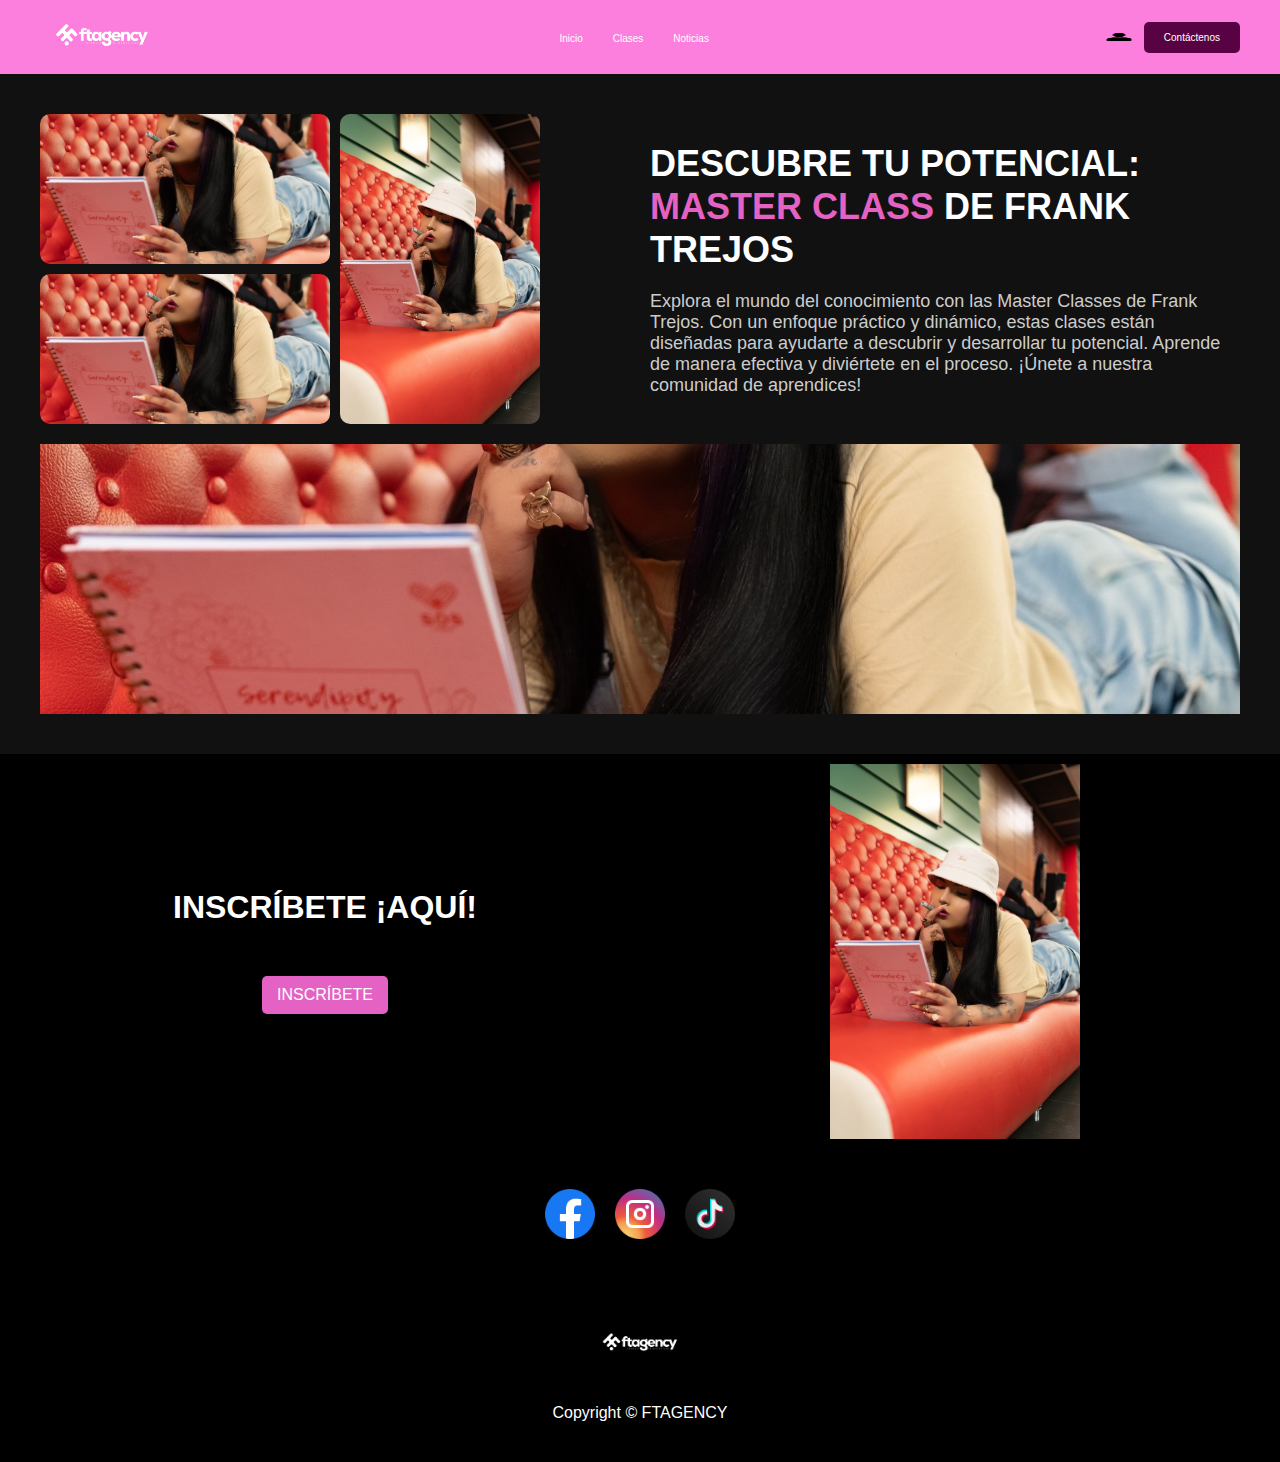
<file: index.html>
<!DOCTYPE html>
<html lang="es">
<head>
    <meta charset="UTF-8">
    <meta name="viewport" content="width=device-width, initial-scale=1.0">
    <title>Master Class</title>
    <link rel="stylesheet" href="styles.css">
    <style>
        /* Estilos para el menú desplegable */
        .dropdown {
            position: relative;
            display: inline-block;
        }
        .dropdown-content {
            display: none;
            position: absolute;
            background-color: #f9f9f9;
            min-width: 160px;
            box-shadow: 0px 8px 16px 0px rgba(0,0,0,0.2);
            z-index: 1;
        }
        .dropdown-content a {
            color: black;
            padding: 12px 16px;
            text-decoration: none;
            display: block;
        }
        .dropdown-content a:hover {
            background-color: #f1f1f1;
        }
        .dropdown:hover .dropdown-content {
            display: block;
        }
    </style>
</head>
<body>

    <!-- Header principal -->
    <header class="main-header">
        <div class="logo">
            <img src="ftagencyeblanco.png" alt="Logo de la página">
        </div>
        <nav class="navigation">
            <ul>
                <li><a href="#">Inicio</a></li>
                <li><a href="clases.html">Clases</a></li>
                <li><a href="#">Noticias</a></li>
            </ul>
        </nav>
        <div class="header-icons">
            <div class="header-icons">
                <div class="dropdown">
                    <a href="#" class="profile-icon" id="profileLink">
                        <img src="profile_picture_user_icon_153847.webp" alt="Perfil" style="width: 30px; height: 30px;">
                    </a>
                    <div class="dropdown-content" id="dropdownMenu">
                        <a href="#" id="loginOption" onclick="toggleLogin()">Iniciar sesión</a>
                        <a href="#" id="logoutOption" style="display:none;" onclick="logout()">Cerrar sesión</a>
                        <a href="perfil.html" id="profileOption" style="display:none;">Perfil</a>
                    </div>
                </div>
                <a href="#" class="contact-button">Contáctenos</a>
            </div>
        </div>
    </header>

    <!-- Sección Master Class -->
    <section class="masterclass-section">
        <div class="masterclass-grid">
            <div class="small-images">
                <img src="Facetune_30-03-2024-18-42-16.JPG" alt="Estudiante tomando notas" class="small-image">
                <img src="Facetune_30-03-2024-18-42-16.JPG" alt="Estudiante tomando notas" class="small-image">
                <img src="Facetune_30-03-2024-18-42-16.JPG" alt="Estudiante escribiendo" class="small-image">
            </div>
            <div class="text-section">
                <h1>DESCUBRE TU POTENCIAL: <span class="highlight">MASTER CLASS</span> DE FRANK TREJOS</h1>
                <p>Explora el mundo del conocimiento con las Master Classes de Frank Trejos. Con un enfoque práctico y dinámico, estas clases están diseñadas para ayudarte a descubrir y desarrollar tu potencial. Aprende de manera efectiva y diviértete en el proceso. ¡Únete a nuestra comunidad de aprendices!</p>
            </div>
            <div class="large-image">
                <img src="Facetune_30-03-2024-18-42-16.JPG" alt="Estudiante tomando notas" class="main-image">
            </div>
        </div>
    </section>

    <!-- Nueva Sección con imagen a la derecha y botón -->
    <section class="enroll-section">
        <div class="text-section1">
            <h1>INSCRÍBETE ¡AQUÍ!</h1>
            <button class="contact-button1">INSCRÍBETE</button>
        </div>
        <div class="image1-container">
            <img src="Facetune_30-03-2024-18-42-16.JPG" alt="incite" class="image1">
        </div>
    </section>

    <section class="derechos-section">
        <div class="iconos">
            <a href="https://www.instagram.com/franktrejoss/">
                 <img src="facebook_logo_icon_147291.png" alt="Icono 1" class="icono">
            </a>
            <a href="https://www.instagram.com/franktrejoss/">
                <img src="1491580635-yumminkysocialmedia26_83102.png" alt="Icono 2" class="icono">
            </a>
            <a href="https://www.instagram.com/franktrejoss/">
                <img src="tiktok_logo_icon_186896.png" alt="Icono 3" class="icono">
            </a>
        </div>
        <p class="correo-texto">contacto@ftagency.com</p>
        <div class="logo-masterclass">
            <img src="ftagencyeblanco.png" alt="Logo Masterclass">
        </div>
        <p class="copyright-texto">Copyright © FTAGENCY</p>
    </section>

    <script>
        function toggleLogin() {
            const isLoggedIn = localStorage.getItem('isLoggedIn');
            const userRole = localStorage.getItem('userRole');

            if (isLoggedIn === 'true') {
                if (userRole === 'admin') {
                    window.location.href = 'admin.html';
                } else {
                    window.location.href = 'perfil.html';
                }
            } else {
                window.location.href = 'login.html';
            }
        }

        function logout() {
            localStorage.setItem('isLoggedIn', 'false');
            localStorage.removeItem('userRole');
            updateProfileOptions();
            window.location.reload(); // Recargar la página después de cerrar sesión
        }

        function updateProfileOptions() {
            const isLoggedIn = localStorage.getItem('isLoggedIn');
            const loginOption = document.getElementById('loginOption');
            const logoutOption = document.getElementById('logoutOption');
            const profileOption = document.getElementById('profileOption');

            if (isLoggedIn === 'true') {
                loginOption.style.display = 'none';
                logoutOption.style.display = 'block';
                profileOption.style.display = 'block';
            } else {
                loginOption.style.display = 'block';
                logoutOption.style.display = 'none';
                profileOption.style.display = 'none';
            }
        }

        // Actualiza las opciones del perfil al cargar la página
        window.onload = function() {
            updateProfileOptions();
        };
    </script>
</body>
</html>
</file>
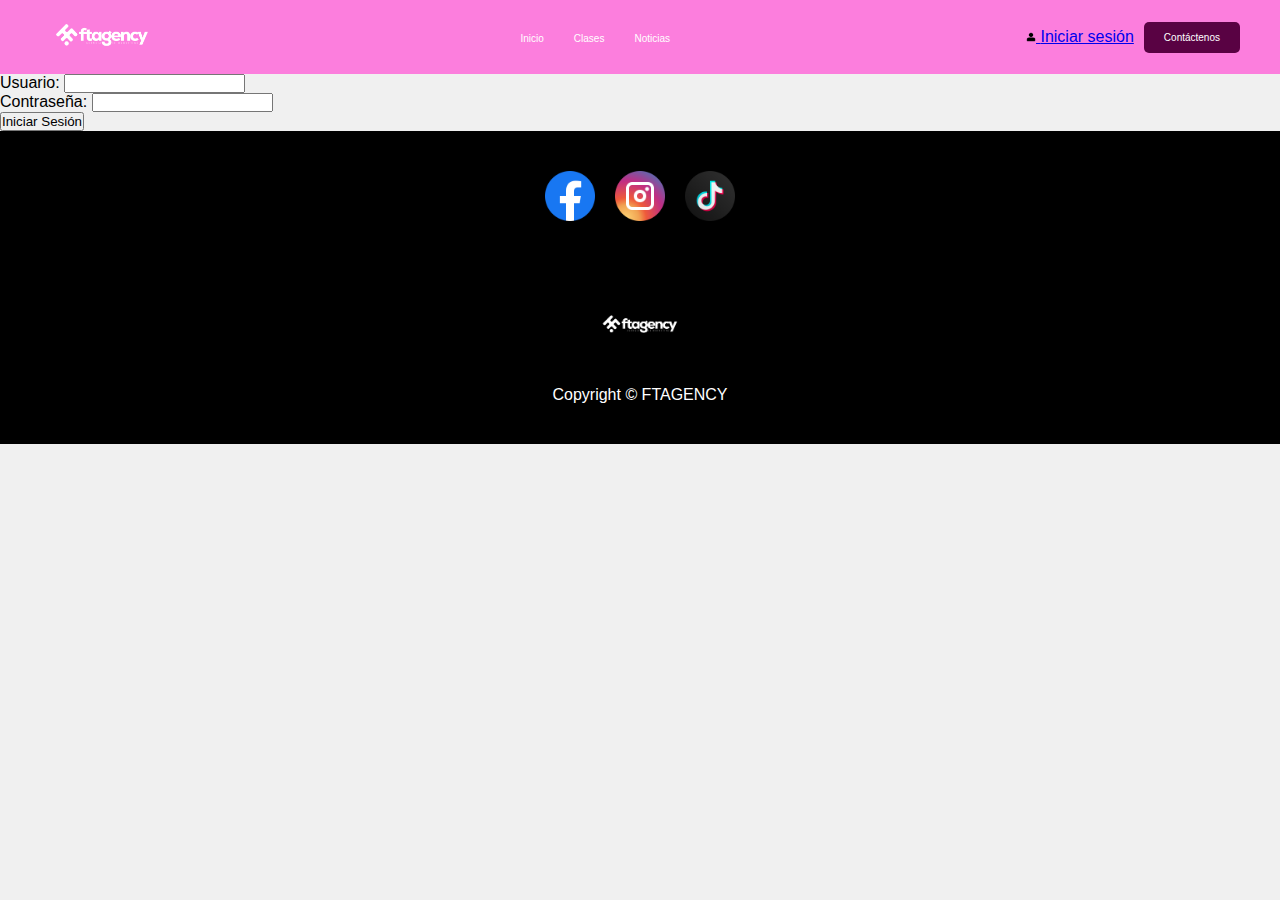
<file: admin.html>
<!DOCTYPE html>
<html lang="es">
<head>
    <meta charset="UTF-8">
    <meta name="viewport" content="width=device-width, initial-scale=1.0">
    <title>Interfaz de Administrador</title>
    <link rel="stylesheet" href="styles.css">
    <style>
        body {
            font-family: Arial, sans-serif;
            background-color: #f4f4f4;
            margin: 20px;
        }
        h2 {
            text-align: center;
        }
        table {
            width: 100%;
            border-collapse: collapse;
            margin: 20px 0;
            background-color: #fff;
        }
        table, th, td {
            border: 1px solid #ddd;
        }
        th, td {
            padding: 12px;
            text-align: left;
        }
        th {
            background-color: #6e0d0b;
            color: white;
        }
        .activate-button {
            background-color: #28a745;
            color: white;
            border: none;
            padding: 8px 16px;
            cursor: pointer;
            border-radius: 4px;
            margin-right: 8px;
        }
        .activate-button:hover {
            background-color: #218838;
        }
        .delete-button {
            background-color: #dc3545; /* Color rojo para eliminar */
            color: white;
            border: none;
            padding: 8px 16px;
            cursor: pointer;
            border-radius: 4px;
        }
        .delete-button:hover {
            background-color: #c82333; /* Color más oscuro en hover */
        }
    </style>
</head>
<body>
    <h2>Gestión de Usuarios</h2>
    <table id="user-table">
        <thead>
            <tr>
                <th>Correo Electrónico</th>
                <th>Estado</th>
                <th>Acciones</th>
            </tr>
        </thead>
        <tbody>
            <!-- Los datos de los usuarios se llenarán aquí -->
        </tbody>
    </table>

    <script>
        const users = JSON.parse(localStorage.getItem('users')) || [];

        function loadUsers() {
            const tableBody = document.getElementById('user-table').getElementsByTagName('tbody')[0];
            tableBody.innerHTML = ''; // Limpiar la tabla antes de volver a llenarla
            users.forEach((user, index) => {
                if (!user.activated) { // Solo mostrar usuarios no activados
                    const row = tableBody.insertRow();
                    const emailCell = row.insertCell(0);
                    const statusCell = row.insertCell(1);
                    const actionCell = row.insertCell(2);

                    emailCell.textContent = user.email;
                    statusCell.textContent = user.activated ? 'Activado' : 'No activado';

                    const activateButton = document.createElement('button');
                    activateButton.textContent = 'Activar';
                    activateButton.className = 'activate-button';
                    activateButton.onclick = () => activateUser(index);
                    if (user.activated) {
                        activateButton.disabled = true;
                    }
                    actionCell.appendChild(activateButton);

                    const deleteButton = document.createElement('button');
                    deleteButton.textContent = 'Eliminar';
                    deleteButton.className = 'delete-button';
                    deleteButton.onclick = () => deleteUser(index); // Agregar acción de eliminar
                    actionCell.appendChild(deleteButton);
                }
            });
        }

        function activateUser(index) {
            users[index].activated = true;
            localStorage.setItem('users', JSON.stringify(users)); // Guardar el estado actualizado
            loadUsers(); // Recargar la tabla
        }

        function deleteUser(index) {
            // Eliminar el usuario del array
            users.splice(index, 1);
            localStorage.setItem('users', JSON.stringify(users)); // Guardar el estado actualizado
            loadUsers(); // Recargar la tabla
        }

        loadUsers();

        window.onload = function () {
            const isLoggedIn = localStorage.getItem('isLoggedIn');
            if (isLoggedIn !== 'true') {
                window.location.href = 'login.html'; // Redirigir si no está conectado
            }
        };
    </script>
</body>
</html>
</file>
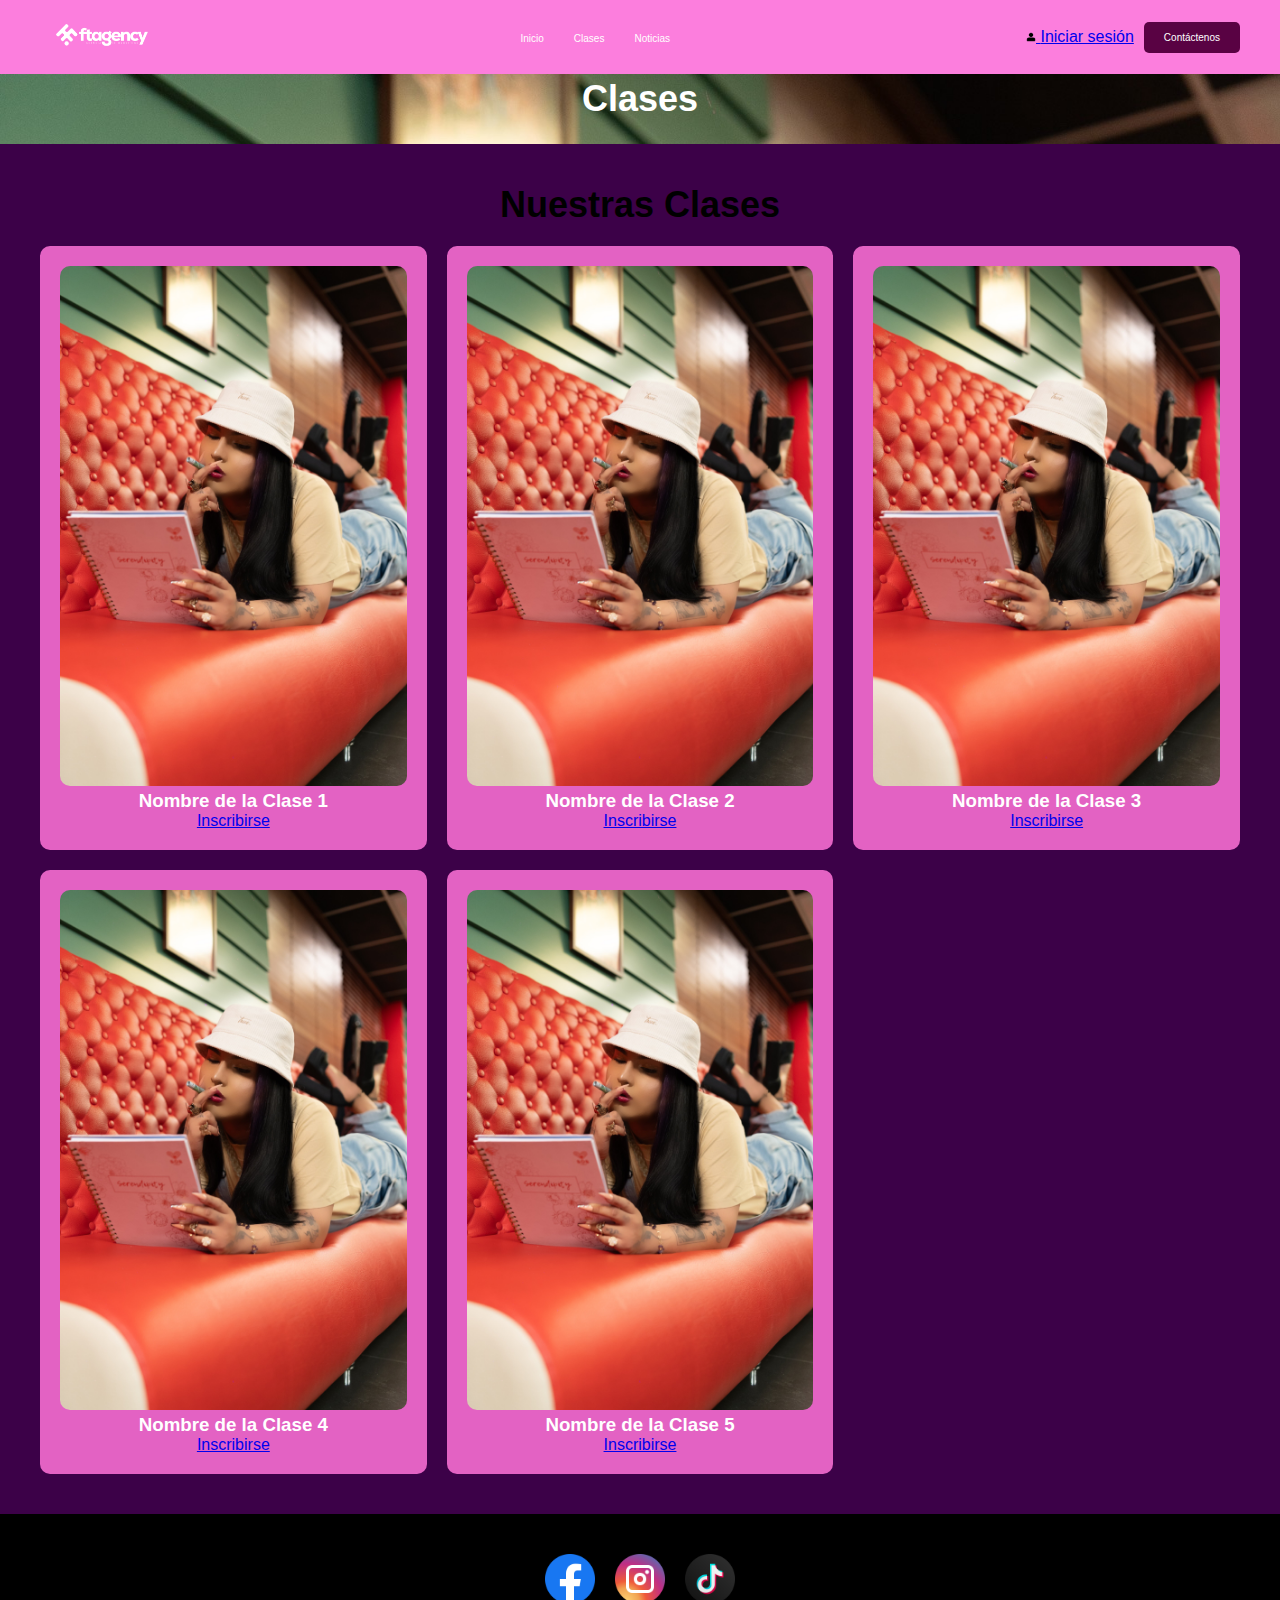
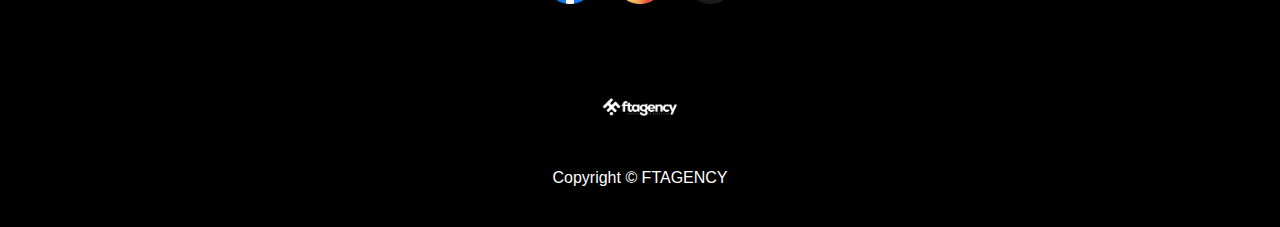
<file: clases.html>
<!DOCTYPE html>
<html lang="en">
<head>
    <meta charset="UTF-8">
    <meta name="viewport" content="width=device-width, initial-scale=1.0">
    <title>Clases</title>
    <link rel="stylesheet" href="styles.css">
    <script>
        // Simula el estado de sesión
        let isLoggedIn = false;

        function toggleLogin() {
            const profileText = document.getElementById('profileText');

            if (!isLoggedIn) {
                // Redirige a la página de inicio de sesión
                window.location.href = 'login.html';
            } else {
                // Cierra sesión y actualiza el texto
                isLoggedIn = false;
                profileText.textContent = 'Iniciar sesión'; // Cambia el texto a "Iniciar sesión"
                alert('Has cerrado sesión.'); // Mensaje de cierre de sesión
                // Aquí puedes agregar la lógica para redirigir al usuario a la página de inicio
            }
        }
    </script>
</head>
<body>
    <!-- Header principal -->
    <header class="main-header">
        <div class="logo">
            <img src="ftagencyeblanco.png" alt="Logo de la página">
        </div>
        <nav class="navigation">
            <ul>
                <li><a href="index.html">Inicio</a></li>
                <li><a href="clases.html">Clases</a></li>
                <li><a href="#">Noticias</a></li>
            </ul>
        </nav>
        <div class="header-icons">
            <a href="#" class="profile-icon" id="profileLink" onclick="toggleLogin()">
                <img src="profile_picture_user_icon_153847.webp" alt="Perfil">
                <span id="profileText">Iniciar sesión</span> <!-- Aquí se mostrará el texto -->
            </a>
            <a href="#" class="contact-button">Contáctenos</a>
        </div>
    </header>

    <section class="clases-section">
        <h1 class="titulo-clases">Clases</h1>
    </section>

    <section class="clases-list-section">
        <h2 class="titulo-clases">Nuestras Clases</h2>
        <div class="clases-list">
            <div class="clase-item">
                <img src="Facetune_30-03-2024-18-42-16.JPG" alt="Clase 1" class="clase-imagen">
                <h3 class="clase-nombre">Nombre de la Clase 1</h3>
                <a href="inscripcion.html" class="inscribirse-boton">Inscribirse</a>
            </div>
            <div class="clase-item">
                <img src="Facetune_30-03-2024-18-42-16.JPG" alt="Clase 2" class="clase-imagen">
                <h3 class="clase-nombre">Nombre de la Clase 2</h3>
                <a href="inscripcion.html" class="inscribirse-boton">Inscribirse</a>
            </div>
            <div class="clase-item">
                <img src="Facetune_30-03-2024-18-42-16.JPG" alt="Clase 3" class="clase-imagen">
                <h3 class="clase-nombre">Nombre de la Clase 3</h3>
                <a href="inscripcion.html" class="inscribirse-boton">Inscribirse</a>
            </div>
            <div class="clase-item">
                <img src="Facetune_30-03-2024-18-42-16.JPG" alt="Clase 4" class="clase-imagen">
                <h3 class="clase-nombre">Nombre de la Clase 4</h3>
                <a href="inscripcion.html" class="inscribirse-boton">Inscribirse</a>
            </div>
            <div class="clase-item">
                <img src="Facetune_30-03-2024-18-42-16.JPG" alt="Clase 5" class="clase-imagen">
                <h3 class="clase-nombre">Nombre de la Clase 5</h3>
                <a href="inscripcion.html" class="inscribirse-boton">Inscribirse</a>
            </div>
        </div>
    </section>
    
    <section class="derechos-section">
        <div class="iconos">
            <a href="https://www.instagram.com/franktrejoss/">
                <img src="facebook_logo_icon_147291.png" alt="Icono 1" class="icono">
            </a>
            <a href="https://www.instagram.com/franktrejoss/">
                <img src="1491580635-yumminkysocialmedia26_83102.png" alt="Icono 2" class="icono">
            </a>
            <a href="https://www.instagram.com/franktrejoss/">
                <img src="tiktok_logo_icon_186896.png" alt="Icono 3" class="icono">
            </a>
        </div>
        <p class="correo-texto">contacto@ftagency.com</p>
        <div class="logo-masterclass">
            <img src="ftagencyeblanco.png" alt="Logo Masterclass">
        </div>
        <p class="copyright-texto">Copyright © FTAGENCY</p>
    </section>
</body>
</html>
</file>
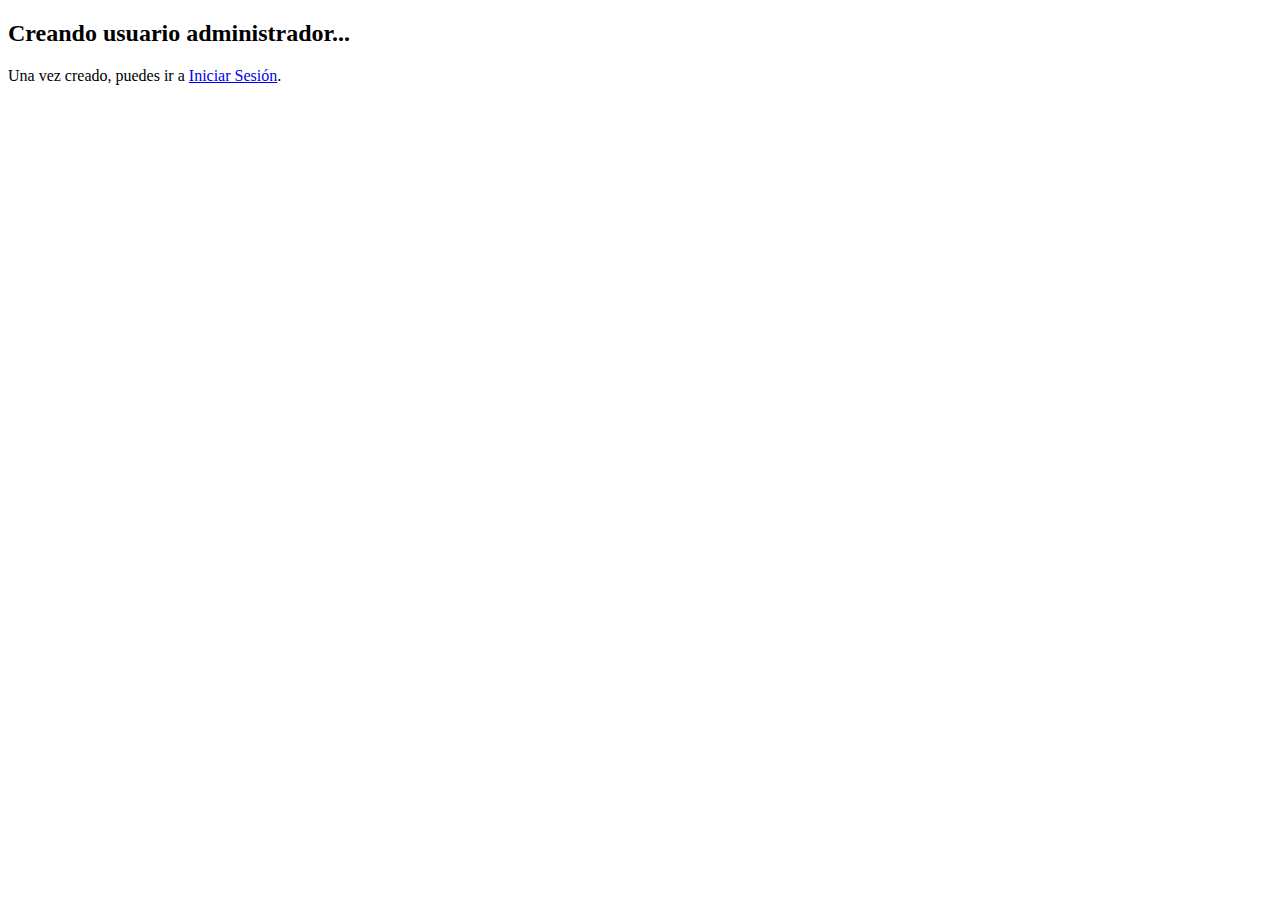
<file: createAdmin.html>
<!DOCTYPE html>
<html lang="es">
<head>
    <meta charset="UTF-8">
    <meta name="viewport" content="width=device-width, initial-scale=1.0">
    <title>Crear Administrador</title>
    <script src="createAdmin.js"></script>
</head>
<body>
    <h2>Creando usuario administrador...</h2>
    <p>Una vez creado, puedes ir a <a href="login.html">Iniciar Sesión</a>.</p>
</body>
</html>
</file>
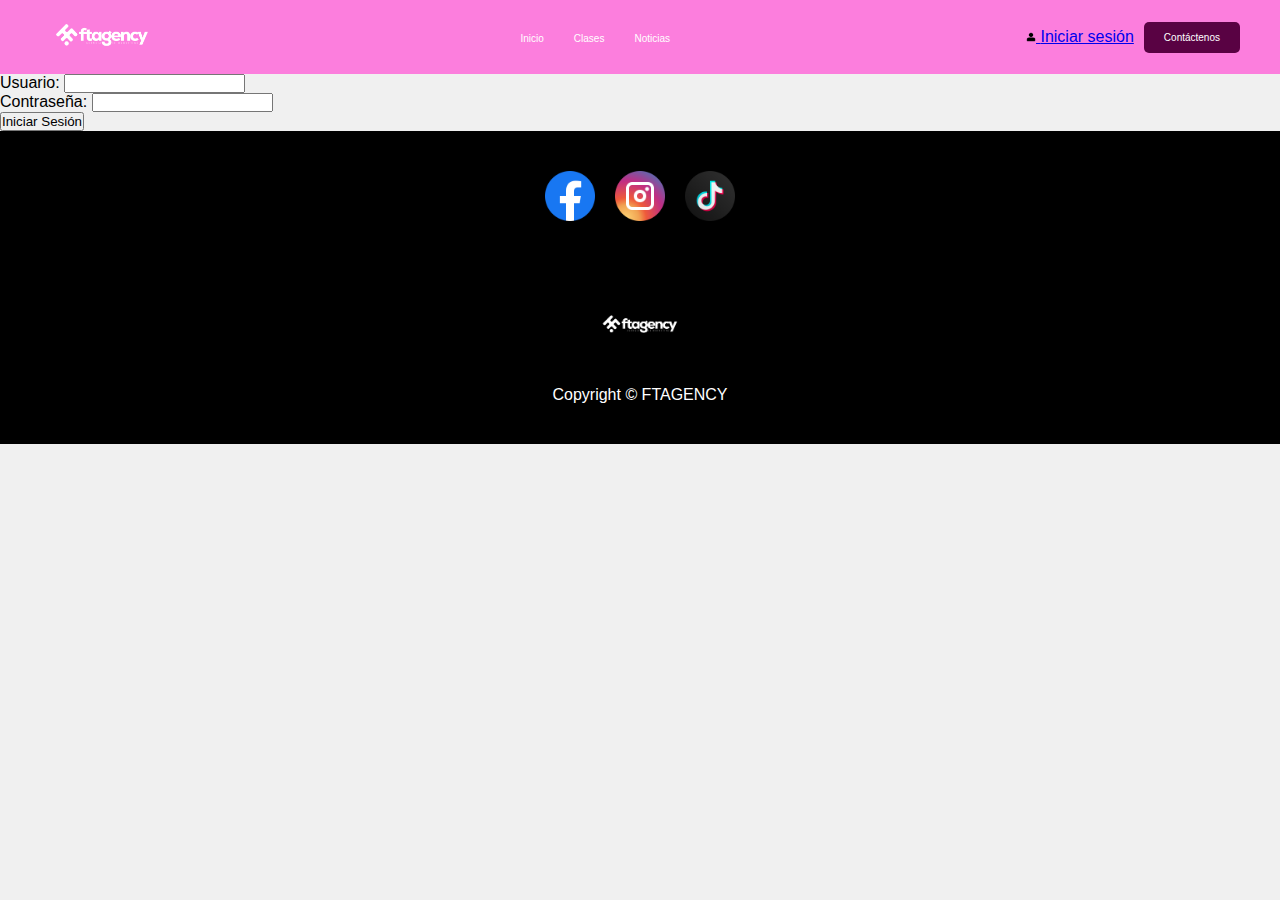
<file: login.html>
<!DOCTYPE html>
<html lang="es">
<head>
    <meta charset="UTF-8">
    <meta name="viewport" content="width=device-width, initial-scale=1.0">
    <title>Iniciar Sesión</title>
    <link rel="stylesheet" href="styles.css">
</head>
<body>
    <header class="main-header">
        <div class="logo">
            <img src="ftagencyeblanco.png" alt="Logo de la página">
        </div>
        <nav class="navigation">
            <ul>
                <li><a href="index.html">Inicio</a></li>
                <li><a href="clases.html">Clases</a></li>
                <li><a href="#">Noticias</a></li>
            </ul>
        </nav>
        <div class="header-icons">
            <a href="header.html" class="profile-icon">
                <img src="profile_picture_user_icon_153847.webp" alt="Perfil">
                <span id="profileText">Iniciar sesión</span>
            </a>
            <a href="#" class="contact-button">Contáctenos</a>
        </div>
    </header>

    <section class="login-section">
        <form id="loginForm" onsubmit="return validateLogin(event);">
            <div>
                <label for="username">Usuario:</label>
                <input type="text" id="username" name="username" required>
            </div>
            <div>
                <label for="password">Contraseña:</label>
                <input type="password" id="password" name="password" required>
            </div>
            <button type="submit">Iniciar Sesión</button>
        </form>
    </section>

    <section class="derechos-section">
        <div class="iconos">
            <a href="https://www.instagram.com/franktrejoss/">
                <img src="facebook_logo_icon_147291.png" alt="Icono 1" class="icono">
            </a>
            <a href="https://www.instagram.com/franktrejoss/">
                <img src="1491580635-yumminkysocialmedia26_83102.png" alt="Icono 2" class="icono">
            </a>
            <a href="https://www.instagram.com/franktrejoss/">
                <img src="tiktok_logo_icon_186896.png" alt="Icono 3" class="icono">
            </a>
        </div>
        <p class="correo-texto">contacto@ftagency.com</p>
        <div class="logo-masterclass">
            <img src="ftagencyeblanco.png" alt="Logo Masterclass">
        </div>
        <p class="copyright-texto">Copyright © FTAGENCY</p>
    </section>

    <script>
        function validateLogin(event) {
            event.preventDefault(); // Evita el envío del formulario

            const username = document.getElementById('username').value;
            const password = document.getElementById('password').value;

            // Cambiar las credenciales a "admin" y "admin123"
            if (username === "admin" && password === "admin123") {
                localStorage.setItem('isLoggedIn', 'true'); // Guardar el estado de sesión
                window.location.href = 'admin.html'; // Redirigir a la página del administrador
            } else {
                alert("Usuario o contraseña incorrectos.");
            }
        }
    </script>
</body>
</html>
</file>
<file: styles.css>
* {
    margin: 0;
    padding: 0;
    box-sizing: border-box;
}

/* Fuentes de Google Fonts */
@import url('https://fonts.googleapis.com/css2?family=Montserrat:wght@400;500&family=Poppins:wght@600&display=swap');

body {
    font-family: 'Montserrat', sans-serif; /* Cambiar a Montserrat para un estilo más juvenil */
    background-color: #f0f0f0; /* Color de fondo general */
}

.main-header {
    background-color: #fc7edd;
    display: flex;
    justify-content: space-between;
    align-items: center;
    padding: 0px 40px;
}

.logo img {
    max-height: 70px;
}

.navigation ul {
    list-style: none;
    display: flex;
    gap: 30px;
}

.navigation ul li a {
    color: #fff;
    text-decoration: none;
    font-size: 10px;
}

.header-icons {
    display: flex;
    align-items: center;
    gap: 10px;
}

.header-icons img {
    max-height: 10px;
}

.contact-button {
    background-color: #590243;
    color: #fff;
    padding: 10px 20px;
    text-decoration: none;
    font-size: 10px;
    border-radius: 5px;
    transition: background-color 0.3s ease;
    font-family: 'Poppins', sans-serif; /* Cambiar la fuente del botón a Poppins */
    font-weight: 500; /* Peso medio para un mejor estilo */
}

.contact-button:hover {
    background-color: #333;
}

/* Sección Master Class */
.masterclass-section {
    padding: 40px;
    background-color: #111;
    margin: 0;
}

.masterclass-grid {
    display: grid;
    grid-template-columns: 1fr 1fr; /* Dos columnas */
    grid-template-rows: auto auto; /* Filas automáticas */
    gap: 20px;
    max-width: 1200px;
    margin: 0 auto;
}

/* Imágenes pequeñas estilo cuadrícula */
.small-images {
    display: grid;
    grid-template-columns: repeat(2, 1fr);
    grid-template-rows: repeat(2, 150px);
    gap: 10px;
}

.small-images img {
    width: 100%; /* Ancho por defecto de las imágenes */
    height: 100%; /* Alto por defecto de las imágenes */
    object-fit: cover; /* Mantiene la proporción de las imágenes */
    border-radius: 10px; /* Bordes redondeados por defecto */
}

/* Estilos específicos para la segunda imagen */
.small-images img:nth-child(2) {
    width: 200px; /* Ajusta el ancho de la segunda imagen */
    height: 310px; /* Ajusta el alto de la segunda imagen */
    object-fit: cover; /* Mantiene la proporción de la imagen */
    border-radius: 10px; /* Bordes redondeados */
}

.text-section {
    grid-column: 2 / span 1; /* Alinea el texto en la segunda columna */
    color: #fff;
    display: flex;
    flex-direction: column;
    justify-content: center;
}

.text-section h1 {
    font-family: 'Poppins', sans-serif; /* Cambiar la fuente del título a Poppins */
    font-size: 36px;
    line-height: 1.2;
}

.text-section .highlight {
    color: #e362c3;
}

.text-section p {
    font-size: 18px;
    margin-top: 20px;
    color: #ccc;
}

/* Imagen grande debajo del texto */
.large-image {
    display: flex;
    grid-column: 1 / span 2; /* Abarca ambas columnas */
    margin: 0; /* Asegúrate de que no haya márgenes */ 
}

.large-image img {
    display: block;           /* Cambia a block para evitar espacios */
    width: 100%;             /* Ajusta al ancho completo */
    max-height: 30vh;       /* O ajusta a un tamaño específico */
    object-fit: cover;       /* Ajusta la imagen sin deformarla */
    margin: 0;               /* Elimina márgenes */
    padding: 0;              /* Elimina rellenos */
}

.image-container {
    margin: 0; /* Elimina el margen de contenedores de imágenes */
}

.image-container img {
    width: 100%; /* Asegura que las imágenes ocupen el ancho completo */
    height: auto; /* Mantiene la proporción */
    display: block; /* Cambia a block para eliminar espacio debajo de la imagen */
}

/* Sección de Inscripción */
.enroll-section {
    display: flex;
    justify-content: center; /* Mantiene el texto a la izquierda y la imagen a la derecha */
    align-items: center; /* Centra verticalmente el contenido */
    padding: 10px;
    background-color: #000000; /* Fondo oscuro */
    position: relative;
}

.text-section1 {
    flex: 1;
    text-align: center;
    color: #fff;
    margin-right: 0%; /* Mueve el texto un 10% más a la izquierda */
}

.contact-button1 {
    background-color: #e362c3;
    color: #fff;
    padding: 10px 15px; /* Reduce el padding horizontal */
    text-decoration: none;
    font-family: 'Poppins', sans-serif; /* Cambia la fuente del botón a Poppins */
    font-weight: 500; /* Peso medio para el botón */
    font-size: 16px; /* Reduce el tamaño de la fuente */
    border-radius: 5px; /* Añade un poco de redondeo */
    margin-top: 50px; /* Mantiene la separación entre el texto y el botón */
    border: none;
    cursor: pointer;
    display: inline-block;
    width: 20%;
}

.contact-button1:hover {
    background-color: #54014e;
}

.image1-container {
    flex: 1;
    display: flex;
    justify-content: center;
    align-items: center;
}

.image1 {
    width: 250px; /* Tamaño de la imagen */
    height: auto;
    margin-left: 0;
}

/*Seccion de derechos*/
.derechos-section {
    text-align: center; /* Centra el contenido de la sección */
    padding: 40px;
    background-color: #000000; /* Fondo claro para la sección */
}

.iconos {
    display: flex;
    justify-content: center; /* Centra los íconos horizontalmente */
    gap: 20px; /* Espaciado entre los íconos */
    margin-bottom: 20px; /* Espacio debajo de los íconos */
}

.icono {
    width: 50px; /* Ajusta el tamaño de los íconos */
    height: auto; /* Mantiene la proporción de los íconos */
}

.correo-texto {
    font-size: 18px; /* Tamaño de texto para el correo */
    margin: 10px 0; /* Margen superior e inferior */
}

.logo-masterclass img {
    width: 100px; /* Ajusta el tamaño del logo de la masterclass */
    height: auto; /* Mantiene la proporción del logo */
    margin: 20px 0; /* Espacio alrededor del logo */
}

.copyright-texto {
    font-size: 16px; /* Tamaño de texto para derechos de autor */
    color: #ffffff; /* Color más suave para el texto */
    margin-top: 10px; /* Margen superior */
}

.clases-section {
    background-image: url('Facetune_30-03-2024-18-42-16.JPG'); /* Reemplaza con la ruta de tu imagen */
    background-size: cover; /* Cubre toda la sección */
    background-position: 50% 0; /* Centra horizontalmente y alinea al top */
    height: 70px; /* Altura igual a la del header, ajusta según el tamaño del header */
    width: 100%; /* Ocupar todo el ancho */
    display: flex;
    justify-content: center; /* Centra el contenido horizontalmente */
    align-items: center; /* Centra el contenido verticalmente */
    color: rgb(255, 255, 255); /* Color del texto */
    text-align: center; /* Centra el texto */
}

.titulo-clases {
    font-size: 48px; /* Tamaño del título */
    font-weight: bold; /* Negrita */
}

.clases-list-section {
    padding: 40px;
    background-color: #3c0148; /* Fondo claro */
    text-align: center; /* Centra el título */
}

.titulo-clases {
    font-size: 36px;
    margin-bottom: 20px; /* Espacio inferior */
}

.clases-list {
    display: grid;
    grid-template-columns: repeat(3, 1fr); /* 3 columnas */
    gap: 20px; /* Espacio entre los elementos */
}

.clase-item {
    background-color: #e362c3; /* Fondo blanco para cada clase */
    border-radius: 10px; /* Bordes redondeados */
    padding: 20px; /* Espacio interno */
    color: #fff; /* Color del texto */
    transition: transform 0.3s ease; /* Animación suave */
}

.clase-item:hover {
    transform: translateY(-5px); /* Efecto de elevación en hover */
}

.clase-titulo {
    font-size: 20px; /* Tamaño del título de la clase */
    font-weight: bold; /* Negrita */
}

.clase-imagen {
    width: 100%; /* Asegura que las imágenes ocupen el ancho completo */
    height: auto; /* Mantiene la proporción */
    object-fit: cover; /* Mantiene la proporción, recortando si es necesario */
    border-radius: 10px; /* Bordes redondeados para la imagen */
}
</file>
